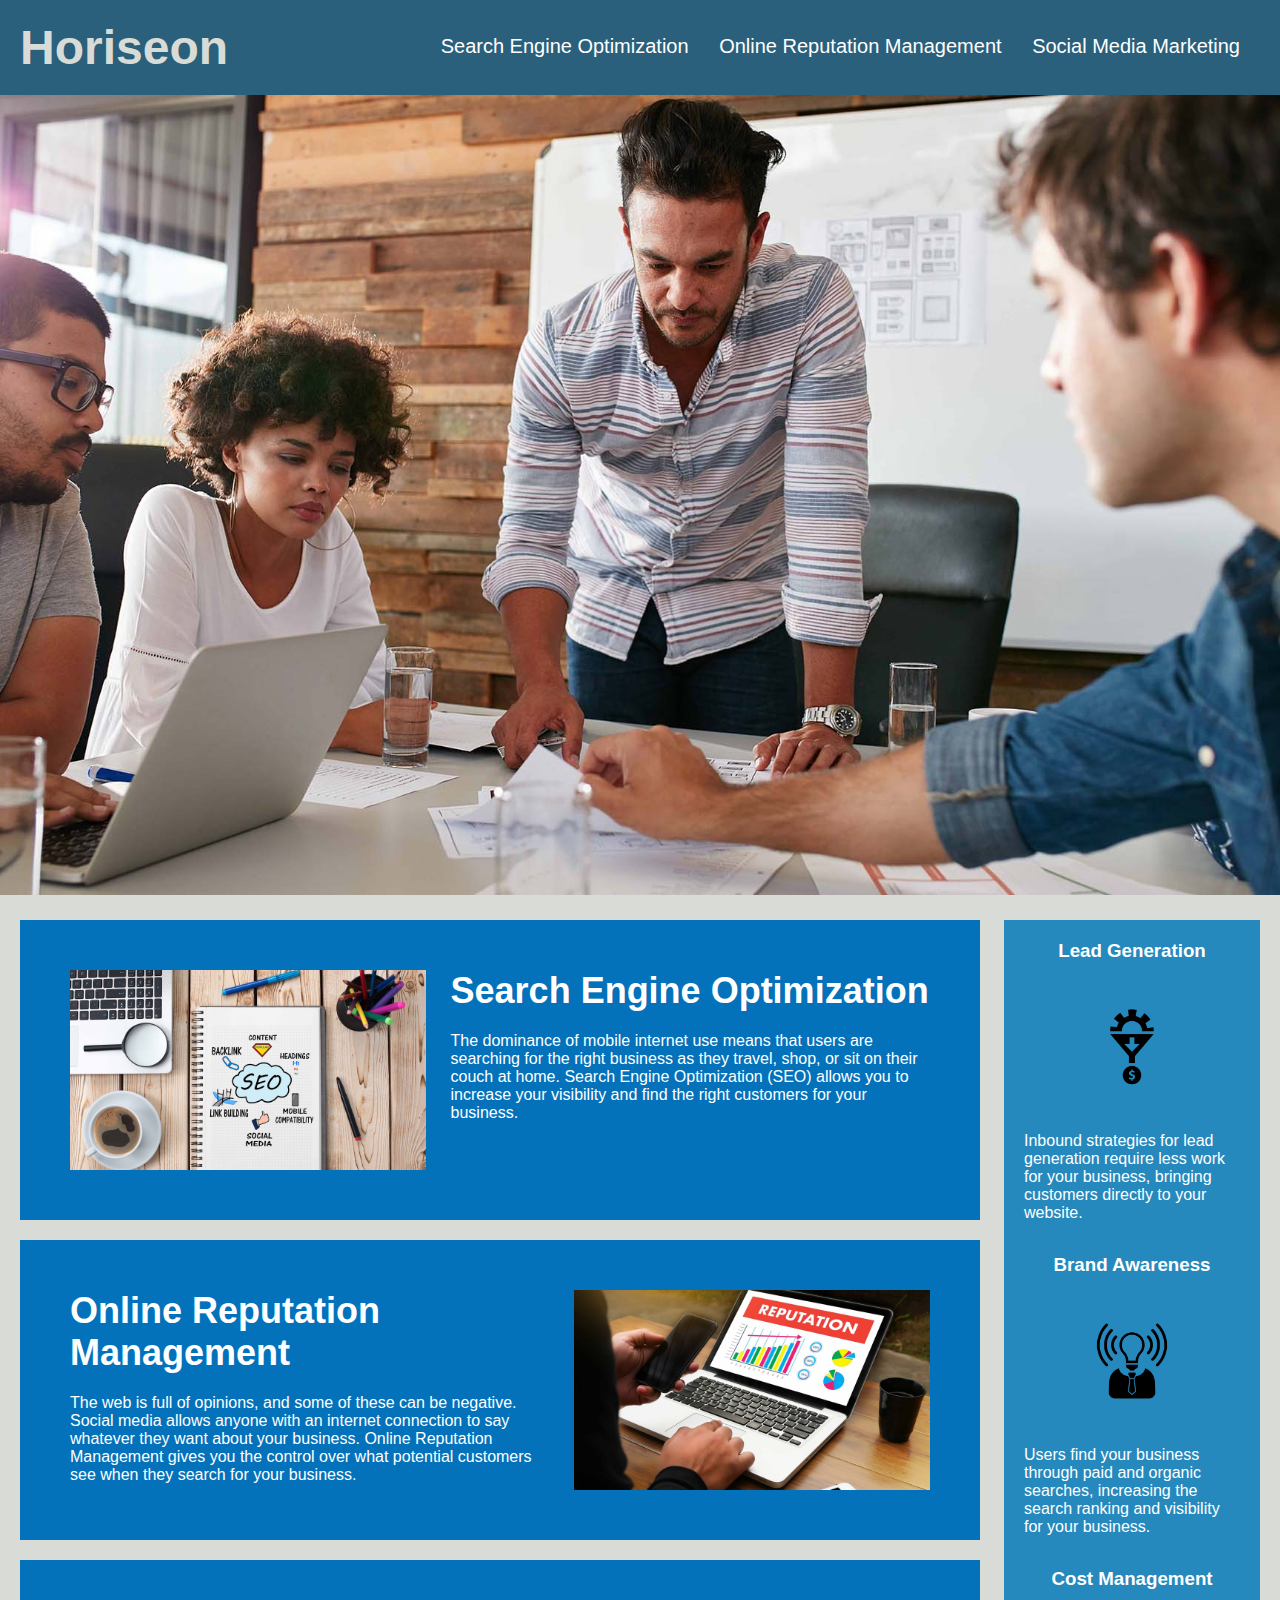
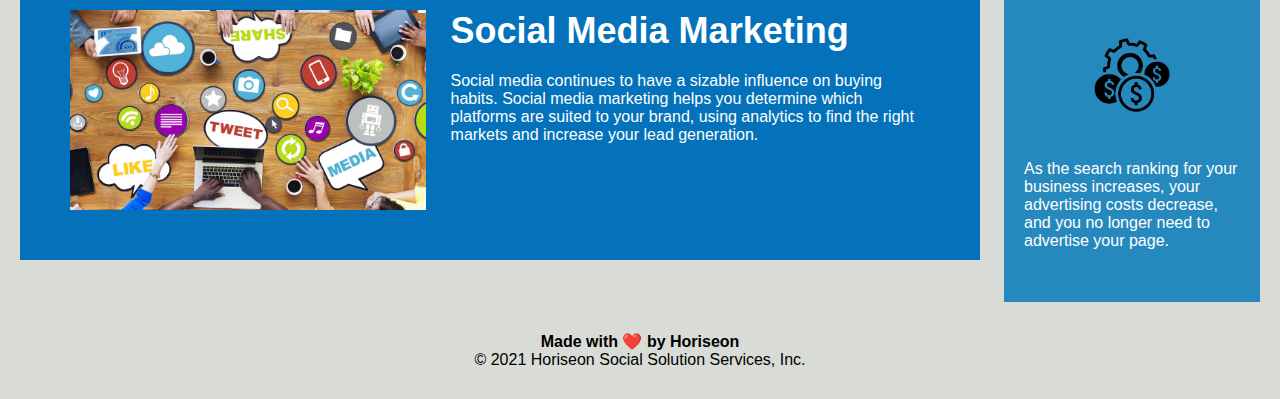
<file: index.html>
<!DOCTYPE html>
<html lang="en-us">

<head>
    <meta charset="UTF-8" />
    <link rel="stylesheet" href="./assets/css/style.css">
    <title>HTML CSS Git Challenge: Code Refactor</title>
</head>

<body>

    <header class="header">
        <h1>Horiseon</h1>
        <nav>
            <ul>
                <li>
                    <a href="#search-engine-optimization">Search Engine Optimization</a>
                </li>
                <li>
                    <a href="#online-reputation-management">Online Reputation Management</a>
                </li>
                <li>
                    <a href="#social-media-marketing">Social Media Marketing</a>
                </li>
            </ul>
        </nav>
    </header>
    <section class="hero"></section>
    <section class="content">
        <article class="article-base">
            <img id="search-engine-optimization" src="./assets/images/search-engine-optimization.jpg" class="float-left"
                alt="Search Engine Optimization" />
            <h2>Search Engine Optimization</h2>
            <p>
                The dominance of mobile internet use means that users are searching for the right business as they
                travel, shop, or sit on their couch at home. Search Engine Optimization (SEO) allows you to increase
                your visibility and find the right customers for your business.
            </p>
        </article>
        <article id="online-reputation-management" class="article-base">
            <img src="./assets/images/online-reputation-management.jpg" class="float-right"
                alt="Online Reputation Management" />
            <h2>Online Reputation Management</h2>
            <p>
                The web is full of opinions, and some of these can be negative. Social media allows anyone with an
                internet connection to say whatever they want about your business. Online Reputation Management
                gives
                you the control over what potential customers see when they search for your business.
            </p>
        </article>
        <article id="social-media-marketing" class="article-base">
            <img src="./assets/images/social-media-marketing.jpg" class="float-left" alt="Social Media Marketing" />
            <h2>Social Media Marketing</h2>
            <p>
                Social media continues to have a sizable influence on buying habits. Social media marketing helps
                you
                determine which platforms are suited to your brand, using analytics to find the right markets and
                increase your lead generation.
            </p>
        </article>
    </section>
    <aside class="aside">
        <div class="benefit-lead brand-img">
            <h3>Lead Generation</h3>
            <img src="./assets/images/lead-generation.png" alt="Lead Generation" />
            <p>
                Inbound strategies for lead generation require less work for your business, bringing customers directly
                to your website.
            </p>
        </div>
        <div class="benefit-brand brand-img">
            <h3>Brand Awareness</h3>
            <img src="./assets/images/brand-awareness.png" alt="Brand Awareness" />
            <p>
                Users find your business through paid and organic searches, increasing the search ranking and visibility
                for your business.
            </p>
        </div>
        <div class="benefit-cost brand-img">
            <h3>Cost Management</h3>
            <img src="./assets/images/cost-management.png" alt="Cost Management" />
            <p>
                As the search ranking for your business increases, your advertising costs decrease, and you no longer
                need to advertise your page.
            </p>
        </div>
    </aside>
    <footer class="footer">
        <h4>Made with ❤️️ by Horiseon</h4>
        <p>
            &copy; 2021 Horiseon Social Solution Services, Inc.
        </p>
    </footer>
</body>

</html>
</file>
<file: assets/css/style.css>
/* Variables */
:root {
  --main-blue: #2a607c;
  --secondary-blue: #0372bb;
  --aside-blue: #2689bd;
  --off-white: #d9dcd6;
  --pure-white: #fff;
}

/* Universal reset */
* {
  box-sizing: border-box;
  padding: 0;
  margin: 0;
}

/* Element Styles */
body {
  background-color: var(--off-white);
}

a {
  color: var(--pure-white);
  text-decoration: none;
}

p {
  font-size: 16px;
}
/* Header Styles */
.header {
  padding: 20px;
  font-family: "Trebuchet MS", "Lucida Sans Unicode", "Lucida Grande",
    "Lucida Sans", Arial, sans-serif;
  background-color: var(--main-blue);
  color: var(--pure-white);
}

.header h1,
.seo {
  display: inline-block;
  font-size: 48px;
  color: var(--off-white);
}

.header nav {
  padding-top: 15px;
  margin-right: 20px;
  float: right;
  font-family: "Gill Sans", "Gill Sans MT", Calibri, "Trebuchet MS", sans-serif;
  font-size: 20px;
}

.header nav ul {
  list-style-type: none;
}

.header nav ul li {
  display: inline-block;
  margin-left: 25px;
  list-style-type: none;
}

.hero {
  height: 800px;
  width: 100%;
  margin-bottom: 25px;
  background-image: url("../images/digital-marketing-meeting.jpg");
  background-size: cover;
  background-position: center;
}
/* Middle Styles */
.content {
  width: 75%;
  display: inline-block;
  margin-left: 20px;
}

.float-left {
  float: left;
  margin-right: 25px;
}

.float-right {
  float: right;
  margin-left: 25px;
}

/* Benefits Styles */
.aside {
  margin-right: 20px;
  padding: 20px;
  clear: both;
  float: right;
  width: 20%;
  height: 100%;
  font-family: "Gill Sans", "Gill Sans MT", Calibri, "Trebuchet MS", sans-serif;
  background-color: var(--aside-blue);
}

.benefit-lead,
.benefit-brand,
.benefit-cost {
  margin-bottom: 32px;
  color: var(--pure-white);
}

.benefit-lead h3,
.benefit-brand h3,
.benefit-cost h3 {
  margin-bottom: 10px;
  text-align: center;
}

.brand-img img {
  display: block;
  margin: 10px auto;
  max-width: 150px;
}

/* Article headlines styles */
.article-base {
  margin-bottom: 20px;
  padding: 50px;
  height: 300px;
  font-family: "Gill Sans", "Gill Sans MT", Calibri, "Trebuchet MS", sans-serif;
  background-color: var(--secondary-blue);
  color: var(--pure-white);
}

/* Article Images */
.article-base img {
  max-height: 200px;
}

.article-base h2 {
  margin-bottom: 20px;
  font-size: 36px;
}

/* Footer Styles */
.footer {
  padding: 30px;
  clear: both;
  font-family: "Trebuchet MS", "Lucida Sans Unicode", "Lucida Grande",
    "Lucida Sans", Arial, sans-serif;
  text-align: center;
}

.footer h2 {
  font-size: 20px;
}
</file>
